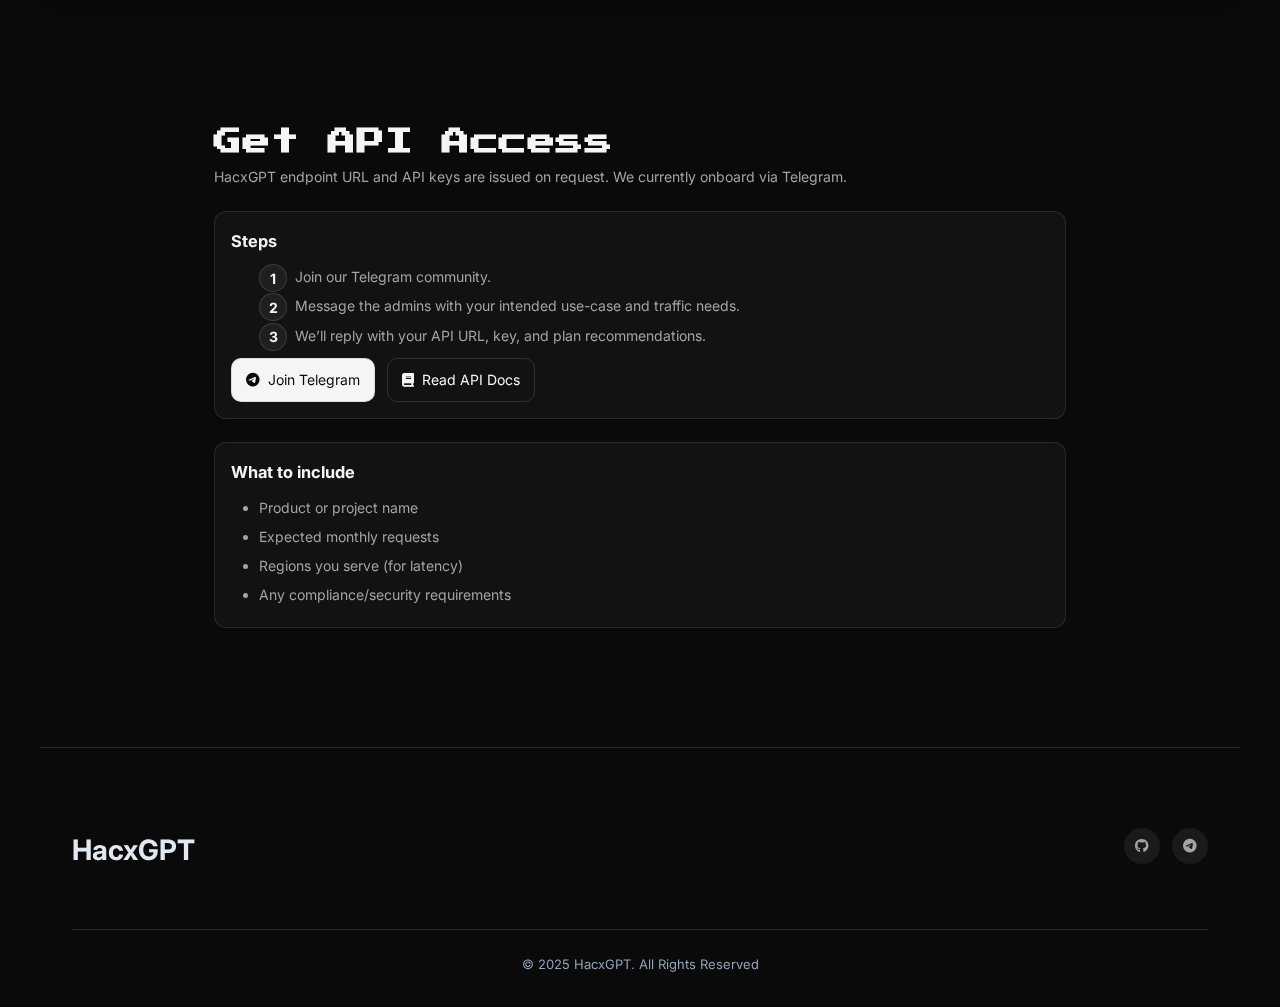
<file: Access/index.html>
<!--
  ================================================================================
  This code is part of the HacxGPT project.  Repo: hacx-gpt/hacx-gpt.github.io
  Copyright (c) 2025-26 HacxGPT. All Rights Reserved.

  This project is open-source. Please see the 'LICENSE' file in the root
  directory of this repository for the full license terms and conditions
  before copying, modifying, or distributing this code.
  ================================================================================
-->
<!DOCTYPE html>
<html lang="en">
<head>
  <meta charset="UTF-8"/>
  <meta name="viewport" content="width=device-width,initial-scale=1.0"/>
  <title>Get API Access - HacxGPT</title>
  <link rel="stylesheet" href="https://cdnjs.cloudflare.com/ajax/libs/font-awesome/6.4.2/css/all.min.css" crossorigin="anonymous" referrerpolicy="no-referrer" />
  <link rel="stylesheet" href="./../static/1976786285762472456i2534673254625555554626346257.css"/>
  <link rel="stylesheet" href="./../static/thm.bhbfvdhbhigtdftyf7r6g7634brydugfvguygerfvhjvg.css"/>
  <link rel="stylesheet" href="./../static/main.css"/>
</head>
<body>
  <header class="page-header">
    <nav class="main-nav">
      <a href="/"><i class="fa-solid fa-house nav-icon"></i><span class="pixel pixel-sm">Home</span></a>
      <a href="/Models/"><i class="fa-solid fa-bolt nav-icon"></i><span class="pixel pixel-sm">Models</span></a>
      <a href="/Docs/"><i class="fa-solid fa-book nav-icon"></i><span class="pixel pixel-sm">Docs</span></a>
      <a href="/Pricing/"><i class="fa-solid fa-tags nav-icon"></i><span class="pixel pixel-sm">Pricing</span></a>
      <a href="/OpenSource/"><i class="fa-brands fa-github nav-icon"></i><span class="pixel pixel-sm">Open&nbsp;Source</span></a>
      <a href="/Community/"><i class="fa-brands fa-telegram nav-icon"></i><span class="pixel pixel-sm">Community</span></a>
      <a href="/About/"><i class="fa-solid fa-circle-info nav-icon"></i><span class="pixel pixel-sm">About</span></a>
      <a href="/Access/" class="brand-badge active"><i class="fa-solid fa-key nav-icon"></i><span class="pixel pixel-sm">Get API</span></a>
    </nav>
  </header>
  <div class="nav-spacer"></div>

  <main class="section">
    <h1 class="pixel">Get API Access</h1>
    <p>HacxGPT endpoint URL and API keys are issued on request. We currently onboard via Telegram.</p>
    <br>
    <div class="card">
      <h3>Steps</h3>
      <ol class="steps-list">
        <li>Join our Telegram community.</li>
        <li>Message the admins with your intended use-case and traffic needs.</li>
        <li>We’ll reply with your API URL, key, and plan recommendations.</li>
      </ol>
      <div class="cta-row" style="margin-top:10px;">
        <a class="btn btn-primary" href="https://t.me/hacxgpt" target="_blank" rel="noopener"><i class="fa-brands fa-telegram"></i> Join Telegram</a>
        <a class="btn btn-outline" href="/Docs/"><i class="fa-solid fa-book"></i> Read API Docs</a>
      </div>
    </div>
    <br>
    <div class="card">
      <h3>What to include</h3>
      <ul>
        <li>Product or project name</li>
        <li>Expected monthly requests</li>
        <li>Regions you serve (for latency)</li>
        <li>Any compliance/security requirements</li>
      </ul>
    </div>
    <br>
  </main>

  <footer class="page-footer">
    <div class="footer-top">
        <div class="footer-logo">
            <h3>HacxGPT</h3>
        </div>
        <div class="social-icons">
            <a href="https://github.com/hacx-gpt" aria-label="GitHub" target="_blank" rel="noopener noreferrer">
                <i class="fa-brands fa-github"></i>
            </a>
            
            <a href="https://t.me/hacxgpt" aria-label="Telegram" target="_blank" rel="noopener noreferrer">
                <i class="fa-brands fa-telegram"></i>
            </a>
        </div>
    </div>
    <div class="footer-bottom"><p>&copy; 2025 HacxGPT. All Rights Reserved</p></div>
  </footer>

  <script src="./../static/site.js"></script>
</body>
</html>
</file>
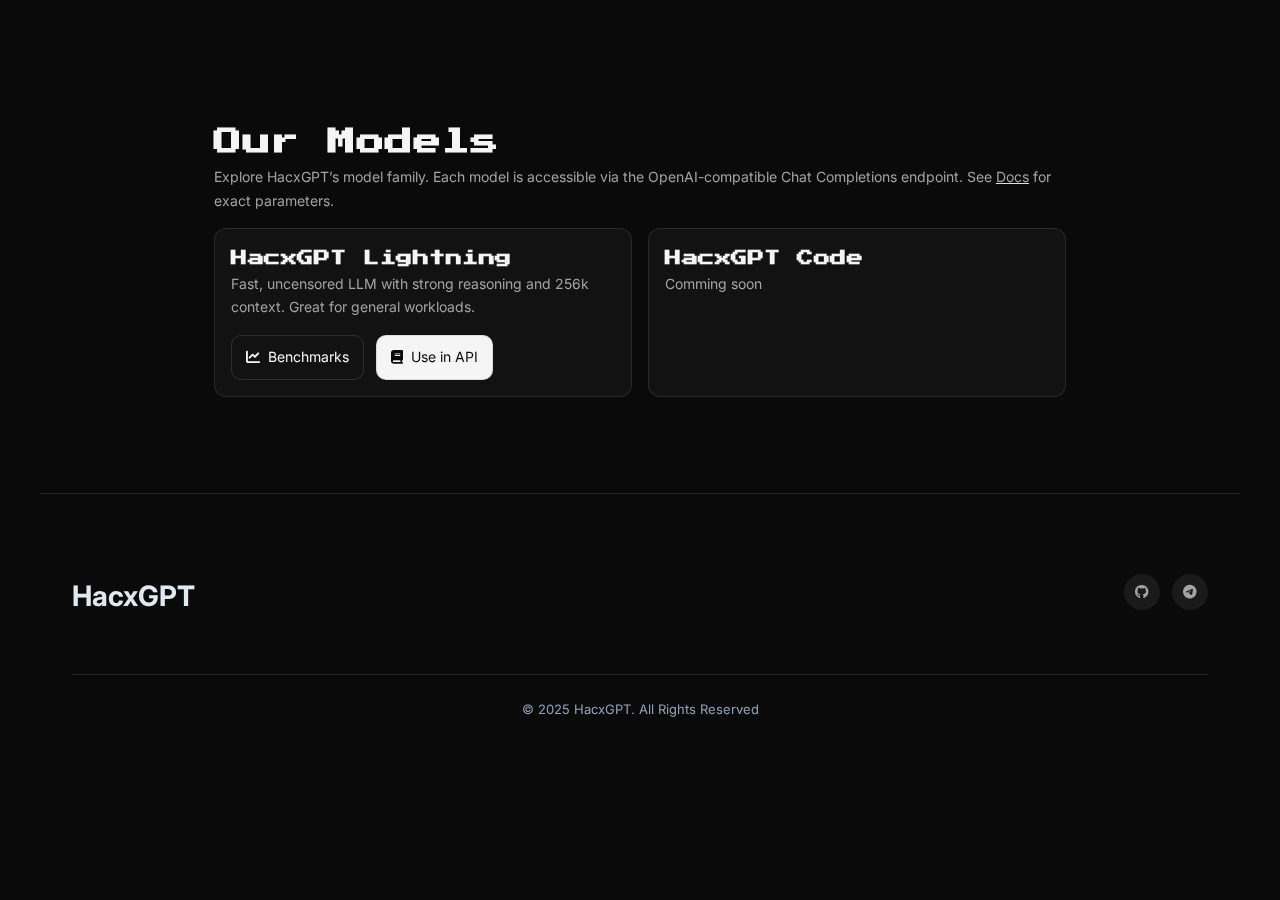
<file: Models/index.html>
<!--
  ================================================================================
  This code is part of the HacxGPT project.  Repo: hacx-gpt/hacx-gpt.github.io
  Copyright (c) 2025-26 HacxGPT. All Rights Reserved.

  This project is open-source. Please see the 'LICENSE' file in the root
  directory of this repository for the full license terms and conditions
  before copying, modifying, or distributing this code.
  ================================================================================
-->
<!DOCTYPE html>
<html lang="en">
<head>
  <meta charset="UTF-8"/>
  <meta name="viewport" content="width=device-width,initial-scale=1.0"/>
  <title>HacxGPT Models</title>
  <link rel="stylesheet" href="https://cdnjs.cloudflare.com/ajax/libs/font-awesome/6.4.2/css/all.min.css" crossorigin="anonymous" referrerpolicy="no-referrer" />
  <link rel="stylesheet" href="./../static/1976786285762472456i2534673254625555554626346257.css"/>
  <link rel="stylesheet" href="./../static/thm.bhbfvdhbhigtdftyf7r6g7634brydugfvguygerfvhjvg.css"/>
  <link rel="stylesheet" href="./../static/main.css"/>
</head>
<body>
  <header class="page-header">
    <nav class="main-nav">
      <a href="/"><i class="fa-solid fa-house nav-icon"></i><span class="pixel pixel-sm">Home</span></a>
      <a href="/Models/" class="active"><i class="fa-solid fa-bolt nav-icon"></i><span class="pixel pixel-sm">Models</span></a>
      <a href="/Docs/"><i class="fa-solid fa-book nav-icon"></i><span class="pixel pixel-sm">Docs</span></a>
      <a href="/Pricing/"><i class="fa-solid fa-tags nav-icon"></i><span class="pixel pixel-sm">Pricing</span></a>
      <a href="/OpenSource/"><i class="fa-brands fa-github nav-icon"></i><span class="pixel pixel-sm">Open&nbsp;Source</span></a>
      <a href="/Community/"><i class="fa-brands fa-telegram nav-icon"></i><span class="pixel pixel-sm">Community</span></a>
      <a href="/About/"><i class="fa-solid fa-circle-info nav-icon"></i><span class="pixel pixel-sm">About</span></a>
      <a href="/Access/" class="brand-badge"><i class="fa-solid fa-key nav-icon"></i><span class="pixel pixel-sm">Get API</span></a>
    </nav>
  </header>
  <div class="nav-spacer"></div>

  <main class="section">
    <h1 class="pixel">Our Models</h1>
    <p>Explore HacxGPT’s model family. Each model is accessible via the OpenAI-compatible Chat Completions endpoint. See <a href="/Docs/">Docs</a> for exact parameters.</p>

    <div class="grid-cards" style="margin-top:16px;">
      <div class="card">
        <h3 class="pixel">HacxGPT Lightning</h3>
        <p>Fast, uncensored LLM with strong reasoning and 256k context. Great for general workloads.</p>
        <div class="cta-row">
          <a class="btn btn-outline" href="/HacxGPT-Lightning/"><i class="fa-solid fa-chart-line"></i> Benchmarks</a>
          <a class="btn btn-primary" href="/Docs/"><i class="fa-solid fa-book"></i> Use in API</a>
        </div>
      </div>
      
      <div class="card">
        <h3 class="pixel">HacxGPT Code</h3>
        <p>Comming soon</p>
        <div class="cta-row">
         
        </div>
      </div>
    </div>
  </main>

  <footer class="page-footer">
    <div class="footer-top">
        <div class="footer-logo">
            <h3>HacxGPT</h3>
        </div>
        <div class="social-icons">
            <a href="https://github.com/hacx-gpt" aria-label="GitHub" target="_blank" rel="noopener noreferrer">
                <i class="fa-brands fa-github"></i>
            </a>
            
            <a href="https://t.me/hacxgpt" aria-label="Telegram" target="_blank" rel="noopener noreferrer">
                <i class="fa-brands fa-telegram"></i>
            </a>
        </div>
    </div>
    <div class="footer-bottom"><p>&copy; 2025 HacxGPT. All Rights Reserved</p></div>
  </footer>

  <script src="./../static/site.js"></script>
</body>
</html>
</file>
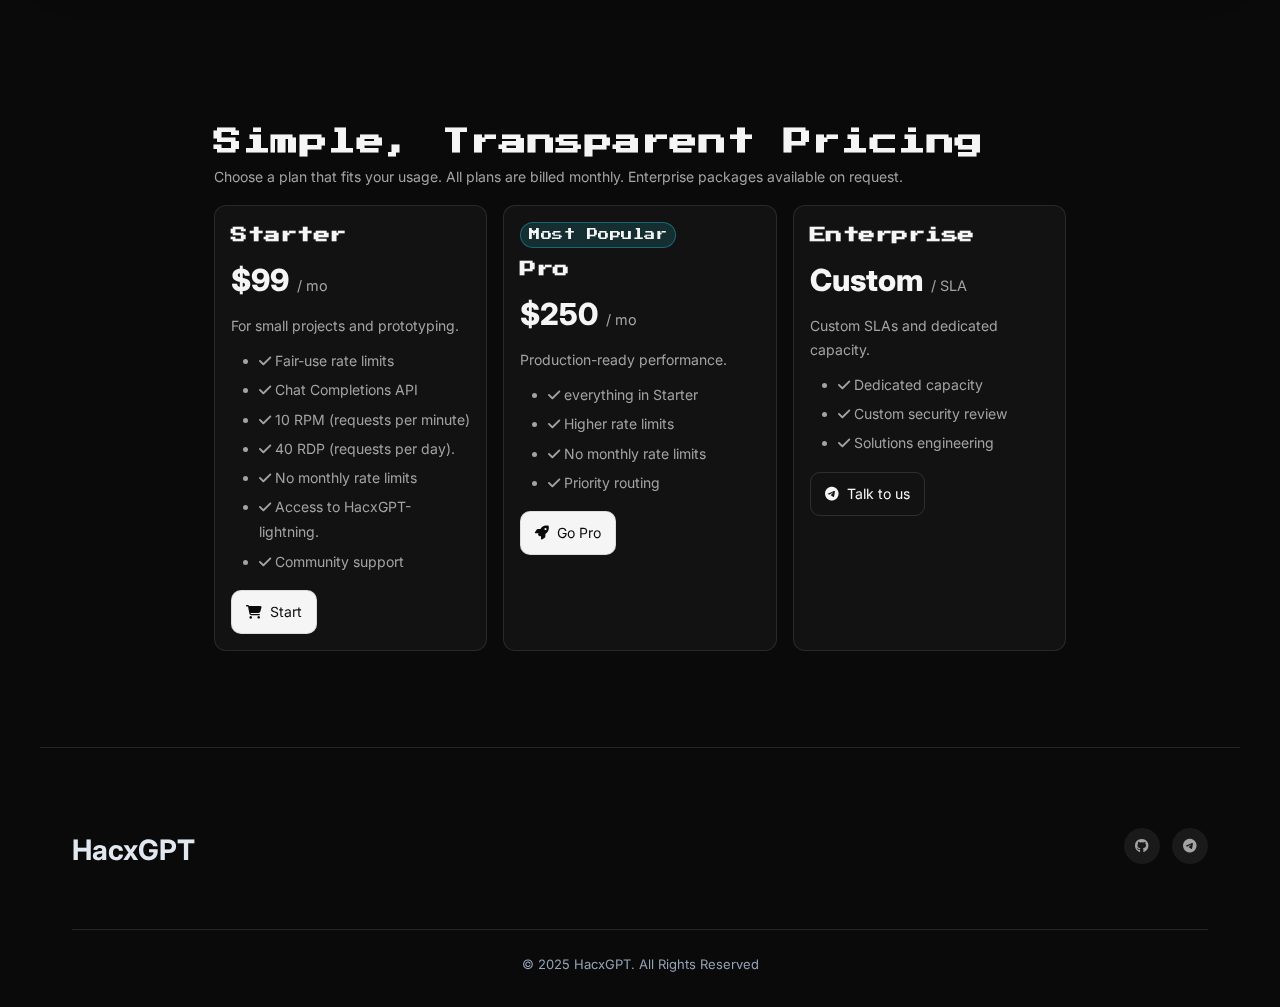
<file: Pricing/index.html>
<!--
  ================================================================================
  This code is part of the HacxGPT project.  Repo: hacx-gpt/hacx-gpt.github.io
  Copyright (c) 2025-26 HacxGPT. All Rights Reserved.

  This project is open-source. Please see the 'LICENSE' file in the root
  directory of this repository for the full license terms and conditions
  before copying, modifying, or distributing this code.
  ================================================================================
-->

<!DOCTYPE html>
<html lang="en">
<head>
  <meta charset="UTF-8"/>
  <meta name="viewport" content="width=device-width,initial-scale=1.0"/>
  <title>HacxGPT Pricing</title>
  <link rel="stylesheet" href="https://cdnjs.cloudflare.com/ajax/libs/font-awesome/6.4.2/css/all.min.css" crossorigin="anonymous" referrerpolicy="no-referrer" />
  <link rel="stylesheet" href="./../static/1976786285762472456i2534673254625555554626346257.css"/>
  <link rel="stylesheet" href="./../static/thm.bhbfvdhbhigtdftyf7r6g7634brydugfvguygerfvhjvg.css"/>
  <link rel="stylesheet" href="./../static/main.css"/>
</head>
<body>
  <header class="page-header">
    <nav class="main-nav">
      <a href="/"><i class="fa-solid fa-house nav-icon"></i><span class="pixel pixel-sm">Home</span></a>
      <a href="/Models/"><i class="fa-solid fa-bolt nav-icon"></i><span class="pixel pixel-sm">Models</span></a>
      <a href="/Docs/"><i class="fa-solid fa-book nav-icon"></i><span class="pixel pixel-sm">Docs</span></a>
      <a href="/Pricing/" class="active"><i class="fa-solid fa-tags nav-icon"></i><span class="pixel pixel-sm">Pricing</span></a>
      <a href="/OpenSource/"><i class="fa-brands fa-github nav-icon"></i><span class="pixel pixel-sm">Open&nbsp;Source</span></a>
      <a href="/Community/"><i class="fa-brands fa-telegram nav-icon"></i><span class="pixel pixel-sm">Community</span></a>
      <a href="/About/"><i class="fa-solid fa-circle-info nav-icon"></i><span class="pixel pixel-sm">About</span></a>
      <a href="/Access/" class="brand-badge"><i class="fa-solid fa-key nav-icon"></i><span class="pixel pixel-sm">Get API</span></a>
    </nav>
  </header>
  <div class="nav-spacer"></div>

  <main class="section">
    <h1 class="pixel">Simple, Transparent Pricing</h1>
    <p>Choose a plan that fits your usage. All plans are billed monthly. Enterprise packages available on request.</p>

    <div class="grid-cards" style="margin-top:16px;">
      
      
      <div class="card">
        <h3 class="pixel">Starter</h3>
        <div class="pricing-price">
          <span class="amount">$99</span><span class="per">/ mo</span>
        </div>
        <p>For small projects and prototyping.</p>
        <ul>
          <li><i class="fa-solid fa-check"></i> Fair-use rate limits</li>
          <li><i class="fa-solid fa-check"></i> Chat Completions API</li>
          <li><i class="fa-solid fa-check"></i> 10 RPM (requests per minute)</li>
          <li><i class="fa-solid fa-check"></i> 40 RDP (requests per day).</li>
          <li><i class="fa-solid fa-check"></i> No monthly rate limits</li>
          <li><i class="fa-solid fa-check"></i> Access to HacxGPT-lightning.</li>
          <li><i class="fa-solid fa-check"></i> Community support</li>
        </ul>
        <div class="cta-row"><a class="btn btn-primary" href="/Access/"><i class="fa-solid fa-cart-shopping"></i> Start</a></div>
      </div>
      <div class="card">
        <span class="badge-popular pixel pixel-sm">Most Popular</span>
        <h3 class="pixel">Pro</h3>  
        
        <div class="pricing-price">
          <span class="amount">$250</span><span class="per">/ mo</span>
        </div>
        <p>Production-ready performance.</p>
        <ul>
          <li><i class="fa-solid fa-check"></i> everything in Starter</li>
          <li><i class="fa-solid fa-check"></i> Higher rate limits</li>
          <li><i class="fa-solid fa-check"></i> No monthly rate limits</li>
          <li><i class="fa-solid fa-check"></i> Priority routing</li>
          
        </ul>
        <div class="cta-row"><a class="btn btn-primary" href="/Access/"><i class="fa-solid fa-rocket"></i> Go Pro</a></div>
      </div>
      <div class="card">
        <h3 class="pixel">Enterprise</h3>
        <div class="pricing-price">
          <span class="amount">Custom</span><span class="per">/ SLA</span>
        </div>
        <p>Custom SLAs and dedicated capacity.</p>
        <ul>
          <li><i class="fa-solid fa-check"></i> Dedicated capacity</li>
          <li><i class="fa-solid fa-check"></i> Custom security review</li>
          <li><i class="fa-solid fa-check"></i> Solutions engineering</li>
        </ul>
        <div class="cta-row"><a class="btn btn-outline" href="https://t.me/hacxgpt" target="_blank" rel="noopener"><i class="fa-brands fa-telegram"></i> Talk to us</a></div>
      </div>
    </div>
  </main>

  <footer class="page-footer">
    <div class="footer-top">
        <div class="footer-logo">
            <h3>HacxGPT</h3>
        </div>
        <div class="social-icons">
            <a href="https://github.com/hacx-gpt" aria-label="GitHub" target="_blank" rel="noopener noreferrer">
                <i class="fa-brands fa-github"></i>
            </a>
            
            <a href="https://t.me/hacxgpt" aria-label="Telegram" target="_blank" rel="noopener noreferrer">
                <i class="fa-brands fa-telegram"></i>
            </a>
        </div>
    </div>
    <div class="footer-bottom"><p>&copy; 2025 HacxGPT. All Rights Reserved</p></div>
  </footer>

  <script src="./../static/site.js"></script>
</body>
</html>
</file>
<file: static/1976786285762472456i2534673254625555554626346257.css>
/*
  ================================================================================
  This code is part of the HacxGPT project.  Repo: hacx-gpt/hacx-gpt.github.io
  Copyright (c) 2025-26 HacxGPT. All Rights Reserved.

  This project is open-source. Please see the 'LICENSE' file in the root
  directory of this repository for the full license terms and conditions
  before copying, modifying, or distributing this code.
  ================================================================================
*/

/* 1. CSS VARIABLES & MODERN SETUP */
:root {
    --bg-color: #010409;
    --card-bg: #0d1117; /* Slightly lighter than pure black for depth */
    --text-color: #E2E8F0;
    --subtle-text-color: #94A3B8;
    --border-color: rgba(255, 255, 255, 0.1);
    --nav-bg: rgba(13, 17, 23, 0.7); /* Darker, more professional nav */
    
    --accent-cyan: #22D3EE;
    --accent-purple: #A78BFA;
    --accent-cyan-rgb: 34, 211, 238;

    /* Animation Timing */
    --transition-speed-fast: 0.2s;
    --transition-speed-normal: 0.4s;
}


* {
    margin: 0;
    padding: 0;
    box-sizing: border-box;
}

html {
    scroll-behavior: smooth;
}

body {
    background-color: var(--bg-color);
    color: var(--text-color);
    font-family: 'Inter', sans-serif;
    overflow-x: hidden;
    -webkit-font-smoothing: antialiased; /* Crisper text rendering */
    text-rendering: optimizeLegibility;
}

/* 2. SUBTLE BACKGROUND EFFECTS */
body::before {
    content: '';
    position: fixed;
    top: 0; left: 0;
    width: 100%; height: 100%;
    z-index: -1;
    pointer-events: none;
    /* REFINED: Much softer, less distracting background glow */
    background-image: radial-gradient(
        circle 800px at var(--mouse-x) calc(var(--mouse-y) - var(--scroll-y)),
        rgba(var(--accent-cyan-rgb), 0.06),
        transparent 60%
    );
}

/* remove the underline only from the social-icon links */
.footer-top .social-icons a {
  text-decoration: none;
}


/* 3. REFINED HEADER */
.page-header {
    position: fixed;
    top: 0; left: 0;
    width: 100%;
    display: flex;
    justify-content: center; /* Centered for a cleaner look */
    padding: 1.5rem 2rem;
    z-index: 1000;
    transform: translateY(-100%);
    animation: slideDown 0.8s ease-out 0.5s forwards;
}

@keyframes slideDown { to { transform: translateY(0); } }

.main-nav {
    padding: 0.5rem;
    border-radius: 9999px;
    background-color: var(--nav-bg);
    backdrop-filter: blur(16px);
    -webkit-backdrop-filter: blur(16px);
    border: 1px solid var(--border-color);
    display: flex;
    align-items: center;
    gap: 0.5rem;
    box-shadow: 0 8px 32px rgba(0,0,0,0.37);
}

.main-nav a {
    color: var(--subtle-text-color);
    text-decoration: none;
    display: flex; align-items: center; gap: 0.5rem;
    font-weight: 500;
    padding: 0.5rem 1rem;
    border-radius: 9999px;
    transition: all var(--transition-speed-fast) ease;
}
.main-nav a:hover { 
    color: var(--text-color); 
    background-color: rgba(255, 255, 255, 0.07);
}
.main-nav a.active { 
    background-color: rgba(255, 255, 255, 0.1);
    color: var(--text-color); 
}
.main-nav .nav-icon { font-size: 1rem; }

/* 4. PROFESSIONAL HERO SECTION */
.hero {
    min-height: 100vh;
    display: flex;
    flex-direction: column;
    justify-content: center;
    align-items: center;
    text-align: center;
    padding: 1rem;
    max-width: 800px;
    margin: 0 auto;
}
.hero .tags { display: flex; justify-content: center; gap: 0.5rem; margin-bottom: 1.5rem; }
.hero .tag { font-size: 0.75rem; padding: 0.375rem 0.75rem; border-radius: 9999px; font-weight: 600; }
.hero .tag.once-ui { background-color: var(--accent-cyan); color: var(--bg-color); }
.hero .tag.featured-work { background-color: #1E293B; color: #E2E8F0; border: 1px solid #334155; }

.hero h1 { 
    font-size: clamp(3rem, 8vw, 5rem); 
    font-weight: 700; 
    line-height: 1.1; 
    margin-bottom: 1.5rem; 
    letter-spacing: -0.04em;
    color: var(--text-color);
    text-wrap: balance; /* Prevents awkward single-word lines */
}
.hero .subtitle { 
    font-size: 1.25rem; /* Slightly larger for better impact */
    color: var(--subtle-text-color); 
    line-height: 1.6; 
    max-width: 600px; 
    margin: 0 auto 2.5rem auto; 
    text-wrap: pretty;
}
.hero .about-link { display: inline-flex; align-items: center; gap: 0.75rem; padding: 0.5rem 1rem 0.5rem 0.5rem; border-radius: 9999px; text-decoration: none; color: var(--text-color); background-color: var(--nav-bg); backdrop-filter: blur(10px); -webkit-backdrop-filter: blur(10px); border: 1px solid var(--nav-border); transition: all var(--transition-speed-fast) ease-in-out; }
.hero .about-link:hover { background-color: rgba(255, 255, 255, 0.1); transform: scale(1.05); }
.hero .about-link img { width: 32px; height: 32px; border-radius: 50%; object-fit: cover; transition: transform var(--transition-speed-fast) ease-in-out; }
.hero .about-link:hover img { transform: scale(1.1) rotate(10deg); }


/* 5. PROFESSIONAL WORK SECTION & CARD REDESIGN */
.featured-work-section {
    padding: 6rem 2rem;
    max-width: 1200px;
    margin: 0 auto;
}
.featured-work-section .section-header { text-align: center; margin-bottom: 4rem; }
.featured-work-section h2 { 
    font-size: 2.75rem; 
    font-weight: 700; 
    margin-bottom: 0.5rem;
    text-wrap: balance;
}
.featured-work-section .section-header p { color: var(--subtle-text-color); font-size: 1.125rem; }

.work-grid {
    display: grid;
    grid-template-columns: repeat(auto-fit, minmax(350px, 1fr));
    gap: 2.5rem; /* More breathing room */
}

/* --- PROFESSIONAL CARD DESIGN START --- */
.work-card {
    background-color: var(--card-bg);
    border: 1px solid var(--border-color);
    border-radius: 16px;
    padding: 1.5rem;
    position: relative; /* Crucial for pseudo-elements */
    overflow: hidden;
    transition: transform var(--transition-speed-fast) ease, box-shadow var(--transition-speed-fast) ease;
}

@keyframes spin { from { transform: rotate(0deg); } to { transform: rotate(360deg); } }

/* The animated gradient that acts as a glowing border */
.work-card::before {
    content: '';
    position: absolute;
    top: 50%;
    left: 50%;
    width: 200%; /* Make it large enough to cover the card corners */
    height: 200%;
    z-index: 0;
    opacity: 0; /* Hidden by default */
    background: conic-gradient(
        from 90deg,
        transparent 50%,
        var(--accent-cyan),
        var(--accent-purple),
        var(--accent-cyan),
        transparent
    );
    transform-origin: center center;
    transform: translate(-50%, -50%);
    transition: opacity var(--transition-speed-normal) ease;
}

.work-card:hover {
    transform: translateY(-8px); /* Subtle lift effect */
    box-shadow: 0 16px 40px rgba(0,0,0,0.4);
}

.work-card:hover::before {
    opacity: 1;
    animation: spin 4s linear infinite;
}

/* A solid background layer to hide the spinning gradient behind the content */
.work-card::after {
    content: '';
    position: absolute;
    inset: 1px; /* The thickness of the "border" */
    background-color: var(--card-bg);
    border-radius: 15px; /* Slightly smaller than the parent */
    z-index: 1;
}

/* The actual content of the card, must be above the ::after pseudo-element */
.card-content {
    position: relative;
    z-index: 2;
    display: flex;
    flex-direction: column;
    gap: 1rem;
}

.card-header { display: flex; align-items: center; gap: 0.75rem; font-weight: 500; }
.card-image-wrapper { 
    border-radius: 8px; 
    overflow: hidden; 
    aspect-ratio: 16 / 9;
}
.card-image-wrapper img { 
    width: 100%; height: 100%; object-fit: cover; 
    transition: transform var(--transition-speed-normal) ease; 
}
.work-card:hover .card-image-wrapper img { transform: scale(1.05); }
.work-card h3 { font-size: 1.25rem; font-weight: 600; }
.work-card .card-description { color: var(--subtle-text-color); line-height: 1.5; }
/* --- PROFESSIONAL CARD DESIGN END --- */

/* 6. PROFESSIONAL FOOTER */
.page-footer {
    padding: 5rem 2rem 2rem;
    max-width: 1200px;
    margin: 4rem auto 0;
    border-top: 1px solid var(--border-color);
}
.footer-inner {
    display: flex;
    justify-content: space-between;
    gap: 3rem;
    margin-bottom: 4rem;
}
.footer-branding { flex-basis: 40%; }
.footer-logo {
    font-size: 1.5rem;
    font-weight: 600;
    color: var(--text-color);
    text-decoration: none;
    display: block;
    margin-bottom: 0.5rem;
}
.footer-tagline {
    color: var(--subtle-text-color);
}
.footer-nav {
    display: flex;
    gap: 4rem;
}
.footer-links {
    display: flex;
    flex-direction: column;
    gap: 0.75rem;
}
.footer-links h6 {
    font-size: 0.875rem;
    color: var(--subtle-text-color);
    text-transform: uppercase;
    letter-spacing: 0.05em;
    margin-bottom: 0.5rem;
}
.footer-links a {
    color: var(--text-color);
    text-decoration: none;
    transition: color var(--transition-speed-fast) ease;
}
.footer-links a:hover {
    color: var(--accent-cyan);
}
.footer-bottom {
    text-align: center;
    color: var(--subtle-text-color);
    font-size: 0.875rem;
}

/* 7. SCROLL-TRIGGERED ANIMATIONS */
.fade-in-up { opacity: 0; transform: translateY(40px); transition: opacity 0.8s ease-out, transform 0.8s ease-out; }
.fade-in-up.is-visible { opacity: 1; transform: translateY(0); }
.work-card.is-visible:nth-child(2) { transition-delay: 0.1s; }
.work-card.is-visible:nth-child(3) { transition-delay: 0.2s; }
.hero .tags, .hero h1, .hero .subtitle, .hero .about-link {
    opacity: 0;
    animation: fadeInAndUnblur 1s cubic-bezier(0.25, 0.46, 0.45, 0.94) forwards;
}
@keyframes fadeInAndUnblur {
    from { opacity: 0; filter: blur(8px); transform: translateY(15px); }
    to { opacity: 1; filter: blur(0px); transform: translateY(0); }
}
.hero .tags { animation-delay: 0.8s; }
.hero h1 { animation-delay: 1.0s; }
.hero .subtitle { animation-delay: 1.2s; }
.hero .about-link { animation-delay: 1.4s; }


/* 8. RESPONSIVE ADJUSTMENTS */
@media (max-width: 768px) {
    .main-nav span { display: none; } /* On mobile, only show icons in nav */
    .work-grid { grid-template-columns: 1fr; }
    .footer-inner { flex-direction: column; }
    .footer-nav { width: 100%; justify-content: space-between; }
}

@media (max-width: 480px) {
    .main-nav a { padding: 0.5rem; } /* Make nav buttons smaller on small screens */
    .hero h1 { font-size: 2.5rem; }
    .hero .subtitle { font-size: 1.125rem; }
}
</file>
<file: static/thm.bhbfvdhbhigtdftyf7r6g7634brydugfvguygerfvhjvg.css>
/*
  ================================================================================
  This code is part of the HacxGPT project.  Repo: hacx-gpt/hacx-gpt.github.io
  Copyright (c) 2025-26 HacxGPT. All Rights Reserved.

  This project is open-source. Please see the 'LICENSE' file in the root
  directory of this repository for the full license terms and conditions
  before copying, modifying, or distributing this code.
  ================================================================================
*/
@import url("https://fonts.googleapis.com/css2?family=Inter:wght@400;500;600;700&family=Press+Start+2P&display=swap");:root{--brand-primary:#22d3ee;--neutral-0:#0a0a0a;--neutral-1:#121212;--neutral-2:#1a1a1a;--text-1:#f5f5f5;--text-2:#a3a3a3;--radius:12px}.footer-top .social-icons a{text-decoration:none}.pixel{font-family:"Press Start 2P",system-ui,-apple-system,"Segoe UI",Roboto,"Helvetica Neue",Arial,sans-serif;letter-spacing:0.5px}.pixel-sm{font-size:0.75rem}.pixel-md{font-size:0.9rem}.pixel-lg{font-size:1.1rem}.brand-badge{display:inline-block;padding:4px 10px;border-radius:9999px;border:1px solid rgba(255,255,255,0.1);background:rgba(255,255,255,0.06);color:var(--text-1)}.nav-spacer{height:88px}.section{max-width:900px;margin:0 auto;padding:32px 24px}.section h1,.section h2,.section h3{font-weight:700;color:var(--text-1)}.section p{color:var(--text-2);line-height:1.7}.section ul,.section ol{margin:10px 0 0 18px;padding-left:10px;line-height:1.8}.section ul li,.section ol li{margin:4px 0;color:var(--text-2)}.grid-cards{display:grid;grid-template-columns:repeat(auto-fit,minmax(260px,1fr));gap:16px}.card{border:1px solid rgba(255,255,255,0.1);background:var(--neutral-1);border-radius:var(--radius);padding:16px}.card hr{border:none;border-top:1px solid rgba(255,255,255,0.08);margin:10px 0 14px}.card h4{margin-bottom:6px}.cta-row{display:flex;flex-wrap:wrap;gap:12px;margin-top:16px}.btn{display:inline-flex;align-items:center;gap:8px;text-decoration:none;border-radius:10px;padding:10px 14px;border:1px solid rgba(255,255,255,0.12);transition:background-color .2s ease,color .2s ease,border-color .2s ease}.btn-primary{background:var(--brand-primary);color:#000;border-color:rgba(0,0,0,0.1)}.btn-outline{background:transparent;color:var(--text-1)}.btn:hover{background:rgba(255,255,255,0.08);color:#fff}.btn-primary:hover{filter:brightness(1.05)}.code{margin:16px 0;border:1px solid rgba(255,255,255,0.1);border-radius:10px;overflow:hidden}.pricing-price{display:flex;align-items:baseline;gap:8px;margin:8px 0 10px}.pricing-price .amount{font-size:1.9rem;font-weight:800;color:var(--text-1)}.pricing-price .per{color:var(--text-2);font-size:0.9rem}.badge-popular{display:inline-block;font-size:0.7rem;padding:3px 8px;border-radius:9999px;background:rgba(34,211,238,0.15);border:1px solid rgba(34,211,238,0.35);color:var(--text-1);margin-bottom:8px}.steps-list{counter-reset:stepCounter;list-style:none;margin-left:0;padding-left:0}.steps-list li{counter-increment:stepCounter;position:relative;padding-left:36px;margin:10px 0}.steps-list li::before{content:counter(stepCounter);position:absolute;left:0;top:0;width:26px;height:26px;border-radius:9999px;background:rgba(255,255,255,0.06);border:1px solid rgba(255,255,255,0.12);display:inline-flex;align-items:center;justify-content:center;font-weight:700;color:var(--text-1)}
</file>
<file: static/main.css>
/*
  ================================================================================
  This code is part of the HacxGPT project.  Repo: hacx-gpt/hacx-gpt.github.io
  Copyright (c) 2025-26 HacxGPT. All Rights Reserved.

  This project is open-source. Please see the 'LICENSE' file in the root
  directory of this repository for the full license terms and conditions
  before copying, modifying, or distributing this code.
  ================================================================================
*/

/* ==========================================================================
   1. Root Variables
   ========================================================================== */

:root {
    --bg-color: #0A0A0A;
    --bg-secondary: #121212;
    --bg-tertiary: #1A1A1A;
    --border-color: #262626;
    --text-primary: #F5F5F5;
    --text-secondary: #A3A3A3;
    --text-tertiary: #737373;
    --accent-glow: rgba(168, 85, 247, 0.5);
    --accent-brand: #4F46E5;
    --badge-new-bg: #3730A3;
    --badge-new-text: #E0E7FF;
    --badge-update-bg: #3F3F46;
    --badge-update-text: #D4D4D8;
    --bg-code: #0D0D0D; /* A slightly different bg for the code area */
    --accent-active: #38BDF8; /* A brighter, more vibrant blue */
    --bg-code-block: #202127; /* Dark desaturated blue for code blocks */
    --glow-color: rgba(168, 85, 247, 0.15); /* Faint purple glow */
    --bg-code-line: #0f0f0f; /* A dark background with a HINT of purple for single-line commands */
}


/* ==========================================================================
   2. Global Styles & Resets
   ========================================================================== */

* {
    margin: 0;
    padding: 0;
    box-sizing: border-box;
}

html {
    scroll-behavior: smooth;
}

body {
    font-family: 'Inter', -apple-system, BlinkMacSystemFont, "Segoe UI", Roboto, Helvetica, Arial, sans-serif;
    background-color: var(--bg-color);
    color: var(--text-primary);
    font-size: 14px;
    line-height: 1.6;
    -webkit-font-smoothing: antialiased;
    -moz-osx-font-smoothing: grayscale;
}
/* remove the underline only from the social-icon links */
.footer-top .social-icons a {
  text-decoration: none;
}



/* ==========================================================================
   3. Scrollbar Styles
   ========================================================================== */

::-webkit-scrollbar {
    width: 8px;
}

::-webkit-scrollbar-track {
    background: var(--bg-color);
}

::-webkit-scrollbar-thumb {
    background: #2a2a2a;
    border-radius: 4px;
}

::-webkit-scrollbar-thumb:hover {
    background: #3a3a3a;
}


/* ==========================================================================
   4. Layout
   ========================================================================== */

.container {
    display: grid;
    grid-template-columns: 260px 1fr;
    grid-template-rows: 60px 1fr;
    min-height: 100vh;
}

@media (min-width: 1024px) {
    .container {
        grid-template-columns: 260px 1fr 240px;
    }
}


/* ==========================================================================
   5. Header
   ========================================================================== */

.header {
    grid-column: 1 / -1;
    display: flex;
    align-items: center;
    justify-content: flex-end;
    padding: 0 24px;
    position: sticky;
    top: 0;
    z-index: 10;
    background-color: transparent;
    border-bottom: 1px solid transparent;
    transition: background-color 0.3s ease, border-color 0.3s ease, backdrop-filter 0.3s ease;
}

.header.scrolled {
    background-color: rgba(10, 10, 10, 0.6);
    backdrop-filter: blur(16px);
    -webkit-backdrop-filter: blur(16px);
    border-bottom: 1px solid var(--border-color);
}

.header .logo {
    margin-right: auto;
    font-size: 1.25rem;
    font-weight: 600;
    color: var(--text-primary);
}

.search-bar {
    position: relative;
    display: flex;
    align-items: center;
    width: 300px;
}

.search-bar input {
    width: 100%;
    background-color: var(--bg-secondary);
    border: 1px solid var(--border-color);
    border-radius: 8px;
    padding: 8px 12px;
    color: var(--text-primary);
    font-size: 14px;
}

.search-bar input::placeholder {
    color: var(--text-secondary);
}

.search-shortcut {
    position: absolute;
    right: 10px;
    font-size: 12px;
    color: var(--text-tertiary);
    background-color: var(--bg-tertiary);
    padding: 2px 6px;
    border-radius: 4px;
    border: 1px solid var(--border-color);
}

.header-actions {
    display: flex;
    align-items: center;
    gap: 12px;
    margin-left: 24px;
}

.header-actions .btn {
    text-decoration: none;
    padding: 8px 16px;
    border-radius: 8px;
    font-weight: 500;
    font-size: 14px;
    transition: background-color 0.2s ease;
}

.btn-secondary {
    color: var(--text-primary);
    background-color: transparent;
}

.btn-secondary:hover {
    background-color: var(--bg-tertiary);
}

.btn-primary {
    color: var(--bg-color);
    background-color: var(--text-primary);
}

.btn-primary:hover {
    background-color: #d1d1d1;
}


/* ==========================================================================
   6. Left Sidebar
   ========================================================================== */

.left-sidebar {
    grid-column: 1 / 2;
    grid-row: 2 / 3;
    border-right: 1px solid var(--border-color);
    padding: 24px 16px;
    overflow-y: auto;
    position: sticky;
    top: 60px;
    height: calc(100vh - 60px);
}

.nav-group {
    margin-bottom: 24px;
}

.nav-group .nav-link {
    display: flex;
    align-items: center;
    gap: 10px;
    padding: 8px 12px;
    text-decoration: none;
    color: var(--text-secondary);
    border-radius: 6px;
    transition: color 0.2s ease, background-color 0.2s ease;
    font-weight: 500;
}

.nav-group .nav-link:hover {
    color: var(--text-primary);
    background-color: var(--bg-tertiary);
}

.nav-group .nav-link svg {
    width: 16px;
    height: 16px;
    stroke-width: 1.5;
}

.nav-group-title {
    padding: 8px 12px;
    font-size: 12px;
    font-weight: 600;
    color: var(--text-primary);
    display: flex;
    justify-content: space-between;
    align-items: center;
    text-transform: capitalize;
    cursor: pointer;
    border-radius: 6px;
}

.nav-group-title:hover {
    background-color: var(--bg-tertiary);
}

.nav-group-title svg {
    width: 14px;
    height: 14px;
    color: var(--text-secondary);
    transition: transform 0.3s ease;
}

.nav-group-title.open svg {
    transform: rotate(180deg);
}

.nav-sub-items {
    padding-left: 12px;
    border-left: 1px solid var(--border-color);
    margin-left: 18px;
    max-height: 0;
    overflow: hidden;
    transition: max-height 0.3s ease-in-out;
}

.nav-sub-items .nav-link {
    font-weight: 400;
}

.nav-link.active {
    background-color: var(--bg-tertiary);
    color: var(--text-primary);
}

.nav-badge {
    margin-left: auto;
    font-size: 11px;
    padding: 2px 6px;
    border-radius: 12px;
    font-weight: 500;
}

.badge-update {
    background-color: var(--badge-update-bg);
    color: var(--badge-update-text);
}

.badge-new {
    background-color: var(--badge-new-bg);
    color: var(--badge-new-text);
}


/* ==========================================================================
   7. Main Content
   ========================================================================== */

.main-content {
    grid-column: 2 / 3;
    grid-row: 2 / 3;
    padding: 48px;
    overflow-y: auto;
}

.content-section {
    max-width: 800px;
    margin-bottom: 64px;
    padding-top: 24px;
}

.content-section h2 {
    font-size: 2rem;
    font-weight: 600;
    color: var(--text-primary);
    margin-bottom: 24px;
    padding-bottom: 8px;
    border-bottom: 1px solid var(--border-color);
}

.content-section h3 {
    font-size: 1.5rem;
    font-weight: 600;
    color: var(--text-primary);
    margin-bottom: 16px;
    margin-top: 32px;
}

.content-section p {
    color: var(--text-secondary);
    font-size: 1rem;
    line-height: 1.7;
    margin-bottom: 16px;
}


/* ==========================================================================
   8. Components
   ========================================================================== */


/* ==========================================================================
   8. Components -> REPLACE the old code styles with these
   ========================================================================== */

/* --- Code Line Component (with purple-tinted background) --- */
.code-line {
    display: flex;
    align-items: center;
    justify-content: space-between;
    background-color: var(--bg-code-line); /* USE THIS NEW BACKGROUND */
    border: 1px solid var(--border-color); /* USE A SIMPLE BORDER */
    border-radius: 12px;
    padding: 12px 16px;
    margin-bottom: 24px;
    font-family: 'SF Mono', 'Fira Code', 'Fira Mono', 'Roboto Mono', monospace;
    font-size: 14px;
    overflow-x: auto;
    transition: border-color 0.2s ease;
}

.code-line:hover {
    border-color: #4a4a4a; /* A slightly lighter border on hover */
}

.code-line pre {
    margin: 0;
    padding: 0;
    background: none !important;
}

.code-line pre code {
    padding: 0 !important;
}


/* --- Code Block Component (with neutral background) --- */
.code-block {
    background-color: var(--bg-code-block); /* USE THE NEUTRAL BACKGROUND */
    border-radius: 12px;
    overflow: hidden;
    margin: 24px 0;
}

.code-block pre {
    margin: 0;
    background-color: transparent !important;
}

.code-block pre code.hljs {
    background: transparent; /* <-- THIS IS THE KEY CHANGE */
    display: block; /* Ensures it fills the container properly */
    padding: 20px;
    font-size: 14px;
    line-height: 1.7;
}

.code-line pre code.hljs {
    background: transparent; /* <-- THIS IS THE KEY CHANGE */
    display: block; /* Ensures it fills the container properly */
    padding: 20px;
    font-size: 14px;
    line-height: 1.7;
}

/* --- Shared Copy Button Style --- */
.copy-btn {
    background: none;
    border: none;
    cursor: pointer;
    color: var(--text-tertiary);
    padding: 4px;
    display: flex;
    align-items: center;
    justify-content: center;
    border-radius: 4px;
    transition: color 0.2s ease, background-color 0.2s ease;
}

.copy-btn:hover {
    color: var(--text-primary);
    background-color: var(--bg-tertiary);
}

.copy-btn svg {
    width: 16px;
    height: 16px;
}

/* --- Steps Component --- */
.steps-container {
    position: relative;
    padding-left: 24px;
    border-left: 2px solid var(--border-color);
}

.step-item {
    position: relative;
    margin-bottom: 32px;
}

.step-item:last-child {
    margin-bottom: 0;
}

.step-item::before {
    content: attr(data-step);
    position: absolute;
    left: -37px;
    top: -2px;
    width: 24px;
    height: 24px;
    border-radius: 50%;
    background-color: var(--bg-tertiary);
    color: var(--text-secondary);
    border: 2px solid var(--border-color);
    display: flex;
    align-items: center;
    justify-content: center;
    font-size: 12px;
    font-weight: 600;
}

.step-item h4 {
    font-size: 1.25rem;
    font-weight: 600;
    color: var(--text-primary);
    margin-bottom: 4px;
}

.step-item p {
    margin: 0;
    font-size: 1rem;
    color: var(--text-secondary);
}

/* --- Cards Component --- */
.card-grid {
    display: grid;
    grid-template-columns: repeat(auto-fit, minmax(280px, 1fr));
    gap: 16px;
}

.card-link,
.card-image {
    background-color: var(--bg-secondary);
    border: 1px solid var(--border-color);
    border-radius: 12px;
    text-decoration: none;
    transition: border-color 0.2s ease, transform 0.2s ease;
    overflow: hidden;
}

.card-link:hover,
.card-image:hover {
    border-color: #3f3f46;
    transform: translateY(-2px);
}

.card-link {
    padding: 16px;
    display: flex;
    align-items: center;
    justify-content: space-between;
    color: var(--text-primary);
    font-weight: 500;
}

.card-link-content {
    display: flex;
    align-items: center;
    gap: 12px;
}

.card-link svg {
    width: 18px;
    height: 18px;
    color: var(--text-secondary);
}

.card-tag {
    font-size: 12px;
    background-color: var(--bg-tertiary);
    color: var(--text-secondary);
    padding: 4px 8px;
    border-radius: 12px;
    border: 1px solid var(--border-color);
}

.card-image img {
    width: 100%;
    height: 180px;
    object-fit: cover;
    border-bottom: 1px solid var(--border-color);
}

.card-image-content {
    padding: 16px;
}

.card-image-content h4 {
    font-size: 1rem;
    font-weight: 600;
    color: var(--text-primary);
    margin-bottom: 4px;
}

.card-image-content p {
    margin: 0;
    font-size: 0.875rem;
    color: var(--text-secondary);
}

/* --- Callouts Component --- */
.callout {
    padding: 16px;
    border-radius: 12px;
    border: 1px solid;
    display: flex;
    align-items: flex-start;
    gap: 12px;
    margin-bottom: 16px;
    font-size: 15px;
}

.callout svg {
    width: 20px;
    height: 20px;
    flex-shrink: 0;
    margin-top: 1px;
}

.callout strong {
    font-weight: 600;
    color: #fff;
}

.callout-idea {
    background-color: #052e16;
    border-color: #166534;
    color: #a7f3d0;
}

.callout-info {
    background-color: #1e293b;
    border-color: #3b82f6;
    color: #bfdbfe;
}

.callout-warning {
    background-color: #422006;
    border-color: #f97316;
    color: #fed7aa;
}

.callout-danger {
    background-color: #450a0a;
    border-color: #dc2626;
    color: #fecaca;
}

.callout-default {
    background-color: #262626;
    border-color: #525252;
    color: #d4d4d4;
}


/* ==========================================================================
   9. Right Sidebar (Table of Contents)
   ========================================================================== */

.right-sidebar {
    display: none;
}

@media (min-width: 1024px) {
    .right-sidebar {
        display: block;
        grid-column: 3 / 4;
        grid-row: 2 / 3;
        padding: 48px 24px;
        position: sticky;
        top: 60px;
        height: calc(100vh - 60px);
        overflow-y: auto;
    }
}

.toc-title {
    font-size: 14px;
    font-weight: 600;
    color: var(--text-primary);
    margin-bottom: 16px;
    display: flex;
    align-items: center;
    gap: 8px;
}

.toc-title svg {
    width: 16px;
    height: 16px;
}

.toc-list {
    list-style: none;
}

.toc-list li a {
    display: block;
    padding: 8px 0 8px 16px;
    color: var(--text-secondary);
    text-decoration: none;
    font-size: 13px;
    border-left: 1px solid var(--border-color);
    transition: color 0.2s ease, border-color 0.2s ease;
}

.toc-list li a:hover {
    color: var(--text-primary);
}

.toc-list li a.active {
    color: var(--text-primary);
    font-weight: 500;
    border-left: 1px solid var(--text-primary);
}


/* ==========================================================================
   10. Footer
   ========================================================================== */

.site-footer {
    background-color: var(--bg-color);
    color: var(--text-secondary);
    padding: 64px 48px;
    border-top: 1px solid var(--border-color);
}

.footer-top {
    display: flex;
    justify-content: space-between;
    align-items: flex-start;
    margin-bottom: 48px;
}

.footer-logo svg {
    width: 32px;
    height: 32px;
    color: var(--text-primary);
}

.social-icons {
    display: flex;
    gap: 12px;
}

.social-icons a {
    display: flex;
    align-items: center;
    justify-content: center;
    width: 36px;
    height: 36px;
    background-color: var(--bg-tertiary);
    border-radius: 50%;
    color: var(--text-secondary);
    transition: background-color 0.2s ease, color 0.2s ease;
}

.social-icons a:hover {
    background-color: #27272a;
    color: var(--text-primary);
}

.social-icons svg {
    width: 20px;
    height: 20px;
}

.footer-grid {
    display: grid;
    grid-template-columns: repeat(2, 1fr);
    gap: 32px;
}

@media (min-width: 768px) {
    .footer-grid {
        grid-template-columns: repeat(4, 1fr);
    }
}

.footer-column h3 {
    font-size: 14px;
    font-weight: 600;
    color: var(--text-primary);
    margin-bottom: 16px;
}

.footer-column ul {
    list-style: none;
    display: flex;
    flex-direction: column;
    gap: 12px;
}

.footer-column a {
    color: var(--text-secondary);
    text-decoration: none;
    transition: color 0.2s ease;
    display: inline-flex;
    align-items: center;
    gap: 8px;
}

.footer-column a:hover {
    color: var(--text-primary);
}

.footer-column .badge-new {
    font-size: 10px;
    padding: 2px 8px;
}

.footer-bottom {
    margin-top: 48px;
    padding-top: 24px;
    border-top: 1px solid var(--border-color);
    display: flex;
    justify-content: center;
    align-items: center;
    font-size: 13px;
}


/* ==========================================================================
   11. Code Blocks & Syntax Highlighting
   ========================================================================== */

.code-container {
    margin: 24px 0;
}

.code-container pre {
    margin: 0;
    border: 1px solid var(--border-color);
    border-radius: 8px;
    overflow: hidden;
}

.code-container pre code.hljs {
    padding: 16px;
    font-size: 14px;
    line-height: 1.5;
}

.hero-content .code-container pre {
    text-align: left;
}


/* --- Details/Collapsible Component --- */
details {
    background-color: var(--bg-secondary);
    border: 1px solid var(--border-color);
    border-radius: 12px;
    margin-bottom: 16px;
    overflow: hidden; /* Ensures radius is respected by children */
}

details[open] {
    border-color: #3f3f46;
}

details summary {
    display: flex;
    align-items: center;
    padding: 16px;
    font-weight: 500;
    color: var(--text-primary);
    cursor: pointer;
    list-style: none; /* Removes the default marker in Firefox */
    outline: none;
    transition: background-color 0.2s ease;
}

details summary:hover {
    background-color: var(--bg-tertiary);
}

details summary::-webkit-details-marker {
    display: none; /* Removes the default marker in Chrome/Safari */
}

details summary::before {
    content: '›';
    font-size: 1.5rem;
    line-height: 1;
    margin-right: 12px;
    transform-origin: center;
    transition: transform 0.2s ease;
}

details[open] > summary::before {
    transform: rotate(90deg);
}

.details-content {
    padding: 0 16px 16px 42px; /* Aligns with summary text */
    color: var(--text-secondary);
    line-height: 1.7;
}

.details-content p {
    margin: 0 0 8px 0;
}

.details-content p:last-child {
    margin-bottom: 0;
}


/* ==========================================================================
   1. Root Variables -> UPDATE THIS SECTION
   ========================================================================== */

:root {
    /* ... existing variables ... */
    --bg-code: #0D0D0D; /* A slightly different bg for the code area */
    --accent-active: #38BDF8; /* A brighter, more vibrant blue */
}


/* ==========================================================================
   8. Components -> UPDATE AND ADD TO THIS SECTION
   ========================================================================== */

/* --- Tabs Component -> UPDATED STYLES --- */
.tabs-nav {
    display: flex;
    gap: 24px;
    border-bottom: 1px solid var(--border-color);
    margin-bottom: 24px;
}

.tab-link {
    font-family: 'SF Mono', 'Fira Code', 'Fira Mono', 'Roboto Mono', monospace; /* Monospace font */
    font-size: 14px; /* Slightly smaller font size */
    font-weight: 500;
    color: var(--text-secondary);
    background: none;
    border: none;
    padding: 8px 4px; /* Adjusted padding */
    cursor: pointer;
    position: relative;
    transition: color 0.2s ease;
}

.tab-link:hover {
    color: var(--text-primary);
}

.tab-link.active {
    
    color: var(--accent-active);
}

.tab-link.active::after {
    content: '';
    position: absolute;
    bottom: -1px;
    left: 0;
    width: 100%;
    height: 2px;
    background-color: var(--accent-active);
}

.tab-pane {
    display: none;
    color: var(--text-secondary);
    font-size: 1rem;
    line-height: 1.7;
}

.tab-pane.active {
    display: block;
}



.code-block {
    background-color: var(--bg-secondary);
    border: 1px solid var(--border-color);
    border-radius: 12px;
    overflow: hidden;
    margin: 24px 0;
}

.code-block-header {
    display: flex;
    align-items: center;
    justify-content: space-between;
    padding: 10px 10px 10px 16px;
    border-bottom: 1px solid var(--border-color);
    font-family: 'SF Mono', 'Fira Code', 'Fira Mono', 'Roboto Mono', monospace;
    font-size: 13px;
    color: var(--text-primary);
}

.code-block-filename {
    display: flex;
    align-items: center;
    gap: 8px;
}

.code-block-filename .file-type {
    color: var(--text-tertiary);
}

.code-block pre {
    margin: 0;
    background-color: var(--bg-code) !important;
}

.code-block pre code.hljs {
    padding: 16px;
    font-size: 14px;
    line-height: 1.6;
}

.legend {
            display: flex;
            align-items: center;
            gap: 10px;
            margin-top: 10px;
        }

        .legend-key {
            width: 16px;
            height: 12px;
            flex-shrink: 0;
            border-radius: 3px;
            background-color: #3b82f6;
            background-image: repeating-linear-gradient(
                -45deg,
                transparent,
                transparent 3px,
                rgba(255, 255, 255, 0.4) 3px,
                rgba(255, 255, 255, 0.4) 6px
            );
        }

        /* Charts Grid Layout */
        .charts-grid {
            display: grid;
            grid-template-columns: repeat(auto-fit, minmax(600px, 1fr));
            gap: 2rem;
        }
        
        @media (max-width: 640px) {
            .charts-grid {
                grid-template-columns: 1fr;
            }
        }

        /* Individual Chart Styles */
        .chart-container {
            border: 1px solid #333;
            border-radius: 8px;
            padding: 1.5rem;
            background-color: #1e1e1e;
            overflow-x: auto; /* Allow horizontal scrolling on small screens */
        }

        .chart-title {
            font-size: 1.2rem;
            font-weight: 600;
            margin-top: 0;
            margin-bottom: 3rem;
            text-align: center;
        }

        .chart-area {
            display: flex;
            justify-content: flex-start;
            align-items: flex-end;
            height: 320px;
            width: 100%;
            min-width: 800px; /* Ensure labels don't crowd on resize */
            border-bottom: 1px solid #555;
            padding-bottom: 5px;
            gap: 0.5%;
        }

        .bar-item {
            display: flex;
            flex-direction: column;
            align-items: center;
            justify-content: flex-end;
            flex: 1;
            text-align: center;
            position: relative;
            height: 100%;
        }

        .bar-value {
            font-size: 0.8rem;
            color: #ccc;
            margin-bottom: 5px;
        }

        .bar {
            width: 90%;
            max-width: 28px;
            border-radius: 4px 4px 0 0;
            transition: transform 0.2s ease-out, filter 0.2s;
            cursor: pointer;
            border: 1px solid rgba(255, 255, 255, 0.1);
        }

        .bar:hover {
            transform: scaleY(1.03);
            filter: brightness(1.2);
        }

        .bar-label-container {
            width: 100%;
            height: 130px;
            position: relative;
            margin-top: 10px;
        }

        .bar-label-text {
            position: absolute;
            right: 50%;
            top: 5px;
            transform-origin: 100% 0;
            transform: translateX(5px) rotate(-62deg);
            white-space: nowrap;
            font-size: 12px;
            color: #ddd;
            text-align: right;
            padding-right: 8px;
        }

        a {
      color: inherit;           /* same as surrounding text */
      text-decoration: underline; 
      text-decoration-color: #e0e0e0; /* same as text color */
    }

    a:hover {
      text-decoration-color: #aaa; /* subtle hover effect */
    }
</file>
